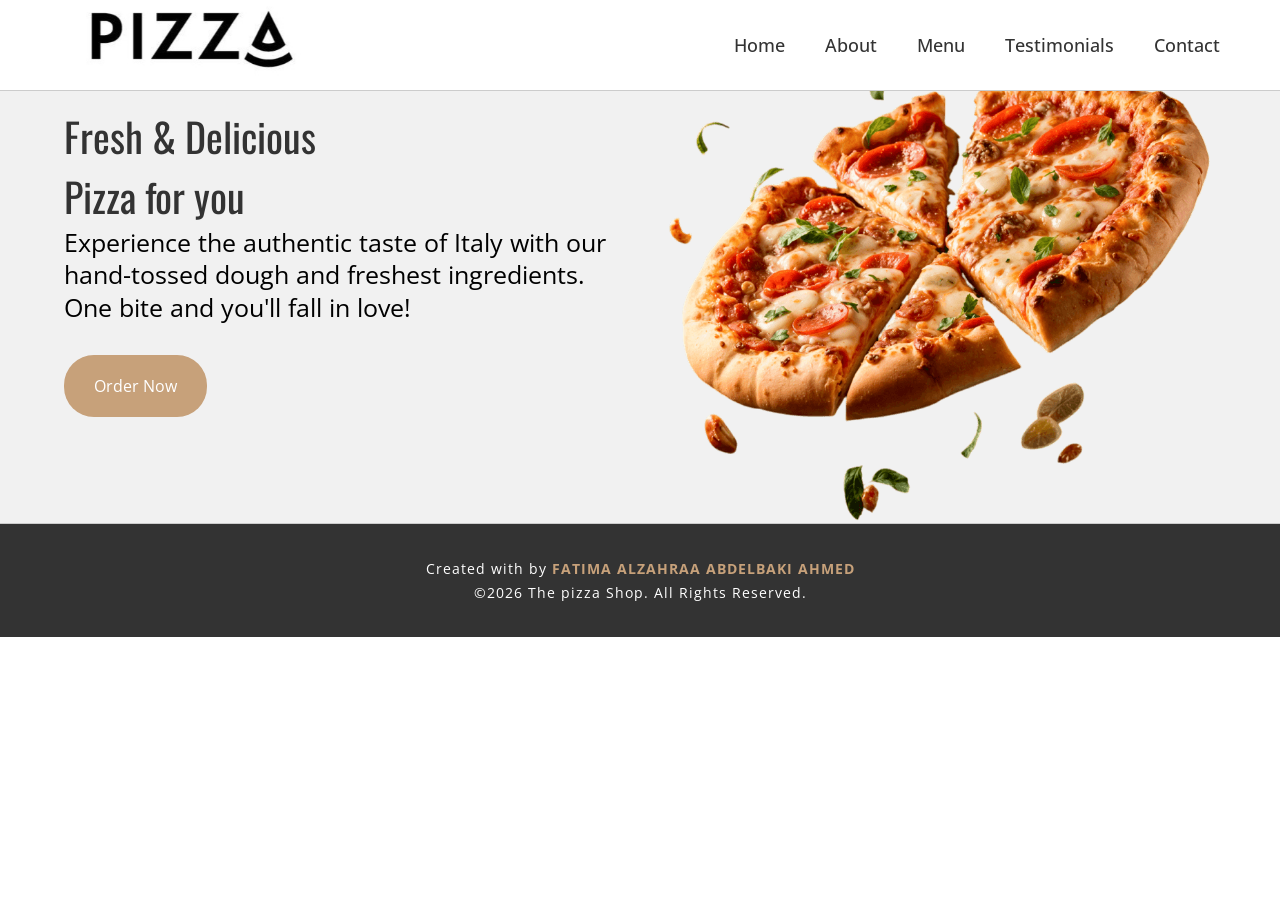
<file: index.html>
<!DOCTYPE html>
<html lang="en">
<head>
  <meta charset="UTF-8">
  <meta name="viewport" content="width=device-width, initial-scale=1.0">
  <title>The pizza Shop</title>
  <!-- Style -->
  <link rel="stylesheet" href="style.css">
  <!-- Fontawesome -->
  <link rel="stylesheet" href="https://cdnjs.cloudflare.com/ajax/libs/font-awesome/6.7.2/css/all.min.css" integrity="sha512-Evv84Mr4kqVGRNSgIGL/F/aIDqQb7xQ2vcrdIwxfjThSH8CSR7PBEakCr51Ck+w+/U6swU2Im1vVX0SVk9ABhg==" crossorigin="anonymous" referrerpolicy="no-referrer" />
  <!-- favicon -->
  <link rel="shortcut icon" href="./imgs/favicon.png" type="image/png">
</head>
<body>
  <!-- Header Start -->
  <header class="header">
    <nav class="navbar">
      <a href="index.html"><img src="./imgs/logo.jpg" alt="The pizza cove logo" class="logo"></a>
      <ul>
        <li><a href="index.html">Home</a></li>
        <li><a href="about.html">About</a></li>
        <li><a href="menu.html">Menu</a></li>
        <li><a href="testimonials.html">Testimonials</a></li>
        <li><a href="contact.html">Contact</a></li>
      </ul>
    </nav>
  </header>
  <!-- Header End -->
  <!-- Index Start -->
  <section class="home">
    <div class="container">
      <div class="home-content">
        <div class="content-text">
          <h3>Fresh & Delicious <br> Pizza for you</h3>
        <p>Experience the authentic taste of Italy with our hand-tossed dough and freshest ingredients. One bite and you'll fall in love!</p>
        <a href="menu.html" class="btn">Order Now</a>
        </div>
        <img src="./imgs/pizza-home.png" alt="Pizza Home">
      </div>
    </div>
  </section>
  <!-- Index End -->
  <!-- Footer Start -->
  <footer class="main-footer">
    <div class="container">
      <p> Created with by <span>Fatima Alzahraa Abdelbaki Ahmed </span> </p>
      <p>&copy;2026 The pizza Shop. All Rights Reserved.</p>
    </div>
  </footer>
  <!-- Footer End -->
</body>
</html>
</file>
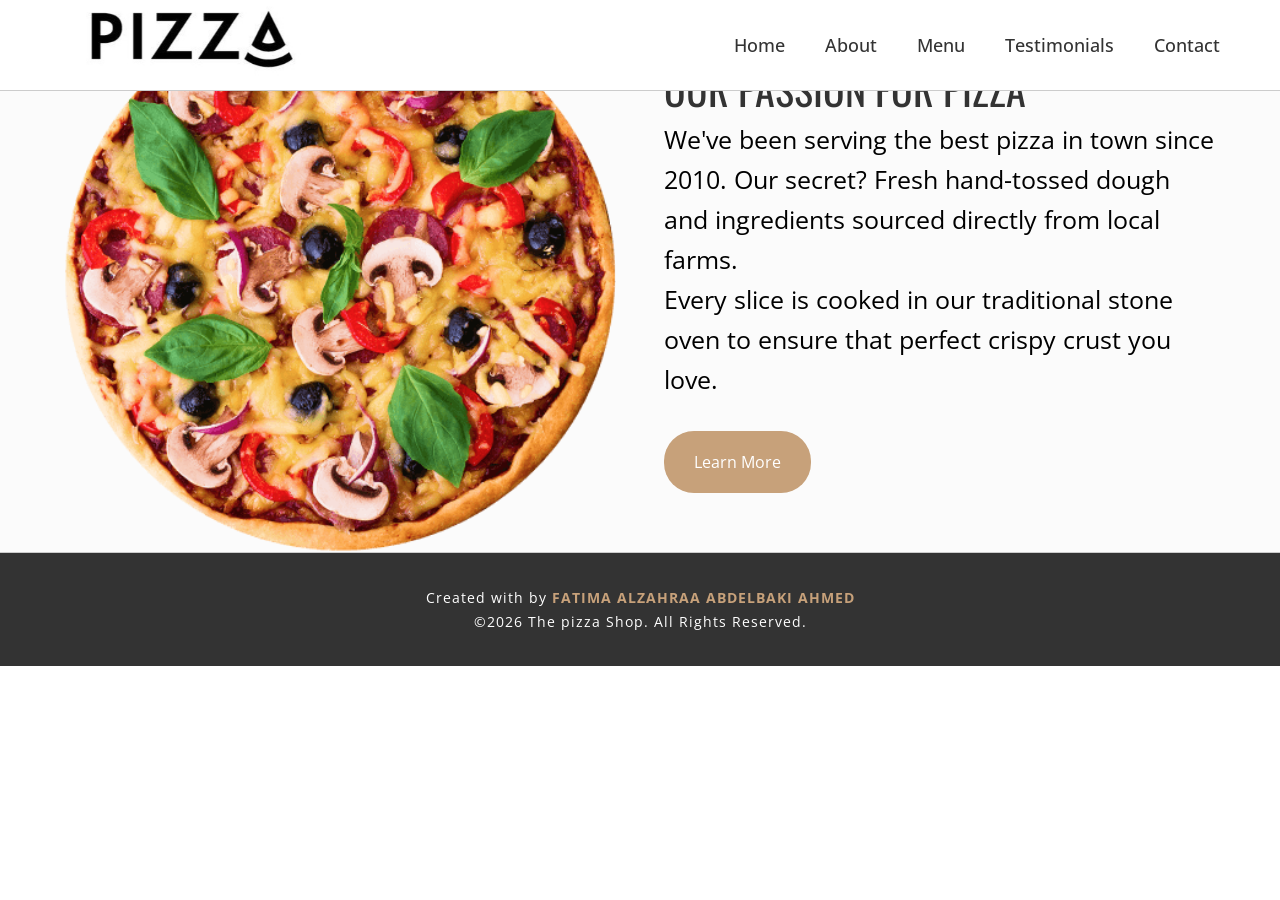
<file: about.html>
<!DOCTYPE html>
<html lang="en">
<head>
  <meta charset="UTF-8">
  <meta name="viewport" content="width=device-width, initial-scale=1.0">
  <title>The pizza Shop</title>
  <!-- Style -->
  <link rel="stylesheet" href="style.css">
  <!-- Fontawesome -->
  <link rel="stylesheet" href="https://cdnjs.cloudflare.com/ajax/libs/font-awesome/6.7.2/css/all.min.css" integrity="sha512-Evv84Mr4kqVGRNSgIGL/F/aIDqQb7xQ2vcrdIwxfjThSH8CSR7PBEakCr51Ck+w+/U6swU2Im1vVX0SVk9ABhg==" crossorigin="anonymous" referrerpolicy="no-referrer" />
  <!-- favicon -->
  <link rel="shortcut icon" href="./imgs/favicon.png" type="image/png">
</head>
<body>
  <!-- Header Start -->
  <header class="header">
    <nav class="navbar">
      <a href="index.html"><img src="./imgs/logo.jpg" alt="The pizza cove logo" class="logo"></a>
      <ul>
        <li><a href="index.html">Home</a></li>
        <li><a href="about.html">About</a></li>
        <li><a href="menu.html">Menu</a></li>
        <li><a href="testimonials.html">Testimonials</a></li>
        <li><a href="contact.html">Contact</a></li>
      </ul>
    </nav>
  </header>
  <!-- Header End -->
  <!-- About Start -->
  <section class="about">
    <div class="container">
      <div class="about-content">
        <img src="./imgs/about-img.png" alt="Delicious Pizza">
        <div class="content-text">
          <h3>OUR PASSION FOR PIZZA</h3>
                <p>We've been serving the best pizza in town since 2010. Our secret? Fresh hand-tossed dough and ingredients sourced directly from local farms.</p>
                
                <p>Every slice is cooked in our traditional stone oven to ensure that perfect crispy crust you love. </p>
                <a href="#" class="btn">Learn More</a>
        </div>
      </div>
    </div>
  </section>
  <!-- About End -->
    <!-- Footer Start -->
  <footer class="main-footer">
    <div class="container">
      <p> Created with by <span>Fatima Alzahraa Abdelbaki Ahmed </span> </p>
      <p>&copy;2026 The pizza Shop. All Rights Reserved.</p>
    </div>
  </footer>
  <!-- Footer End -->
</body>
</html>
</file>
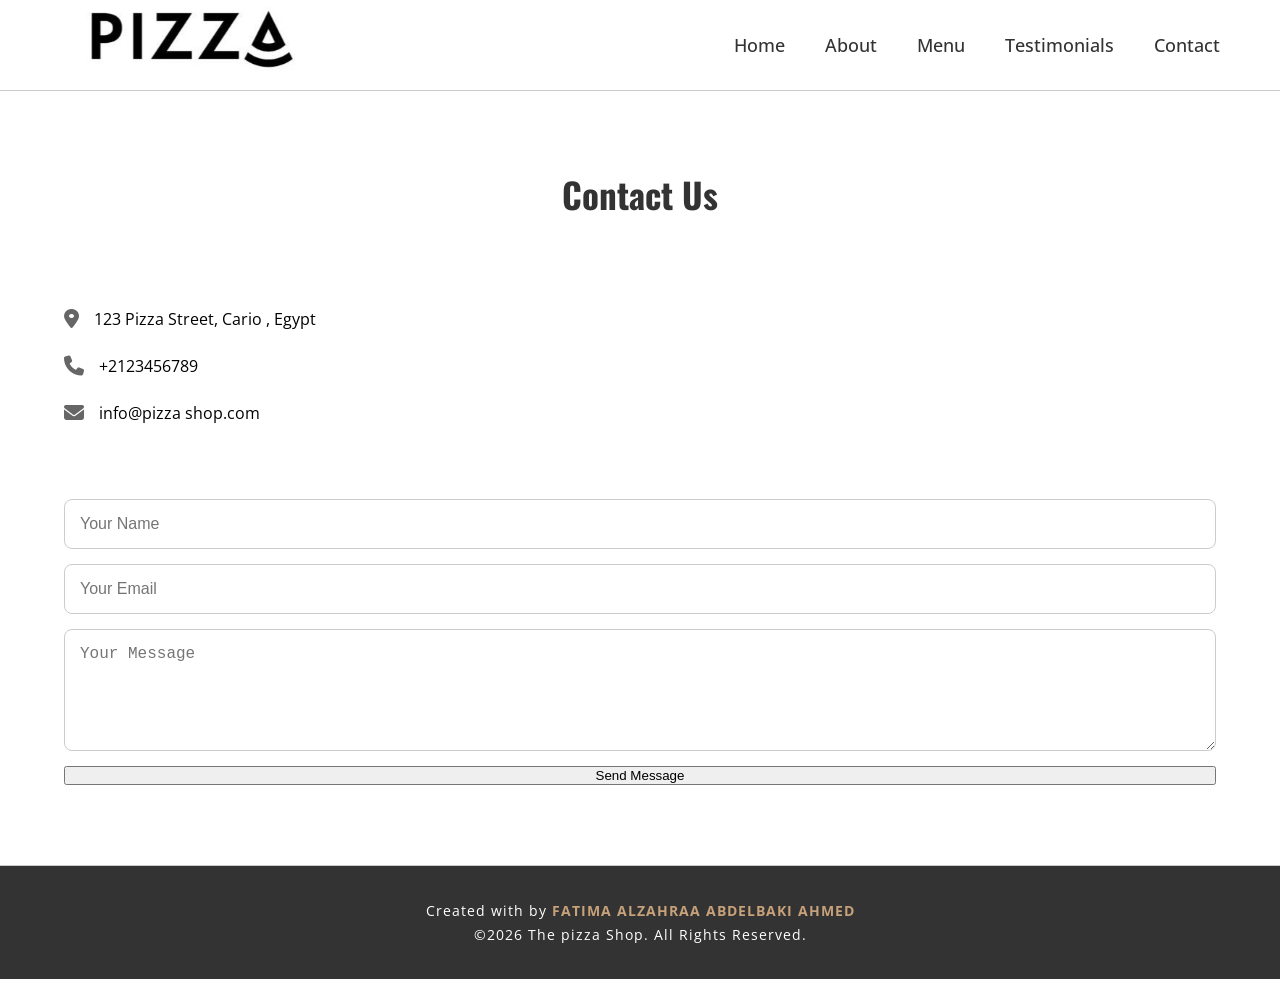
<file: contact.html>
<!DOCTYPE html>
<html lang="en">
<head>
  <meta charset="UTF-8">
  <meta name="viewport" content="width=device-width, initial-scale=1.0">
  <title>The pizza Shop</title>
  <!-- Style -->
  <link rel="stylesheet" href="style.css">
  <!-- Fontawesome -->
  <link rel="stylesheet" href="https://cdnjs.cloudflare.com/ajax/libs/font-awesome/6.7.2/css/all.min.css" integrity="sha512-Evv84Mr4kqVGRNSgIGL/F/aIDqQb7xQ2vcrdIwxfjThSH8CSR7PBEakCr51Ck+w+/U6swU2Im1vVX0SVk9ABhg==" crossorigin="anonymous" referrerpolicy="no-referrer" />
  <!-- favicon -->
  <link rel="shortcut icon" href="./imgs/favicon.png" type="image/png">
</head>
<body>
  <!-- Header Start -->
  <header class="header">
    <nav class="navbar">
      <a href="index.html"><img src="./imgs/logo.jpg" alt="The pizza cove logo" class="logo"></a>
      <ul>
        <li><a href="index.html">Home</a></li>
        <li><a href="about.html">About</a></li>
        <li><a href="menu.html">Menu</a></li>
        <li><a href="testimonials.html">Testimonials</a></li>
        <li><a href="contact.html">Contact</a></li>
      </ul>
    </nav>
  </header>
  <!-- Header End -->
  <!-- Contact Start -->
  <section class="contact">
    <div class="container">
      <h2 class="title">Contact Us</h2>
      <div class="contact-content">
        
        <div class="contact-info">
          <div class="info-item">
            <i class="fas fa-location-dot"></i>
            <p>123 Pizza Street, Cario , Egypt </p>
          </div>
          <div class="info-item">
            <i class="fas fa-phone"></i>
            <p>+2123456789</p>
          </div>
          <div class="info-item">
            <i class="fas fa-envelope"></i>
            <p>info@pizza shop.com</p>
          </div>
        </div>
        <form class="contact-form">
          <input type="text" placeholder="Your Name" required>
          <input type="email" placeholder="Your Email" required>
          <textarea placeholder="Your Message" rows="5" required></textarea>
          <button type="submit" class="btn">Send Message </button>
        </form>
      </div>
    </div>
  </section>
  <!-- Contact End -->
    <!-- Footer Start -->
  <footer class="main-footer">
    <div class="container">
      <p> Created with by <span>Fatima Alzahraa Abdelbaki Ahmed </span> </p>
      <p>&copy;2026 The pizza Shop. All Rights Reserved.</p>
    </div>
  </footer>
  <!-- Footer End -->
</body>
</html>
</file>
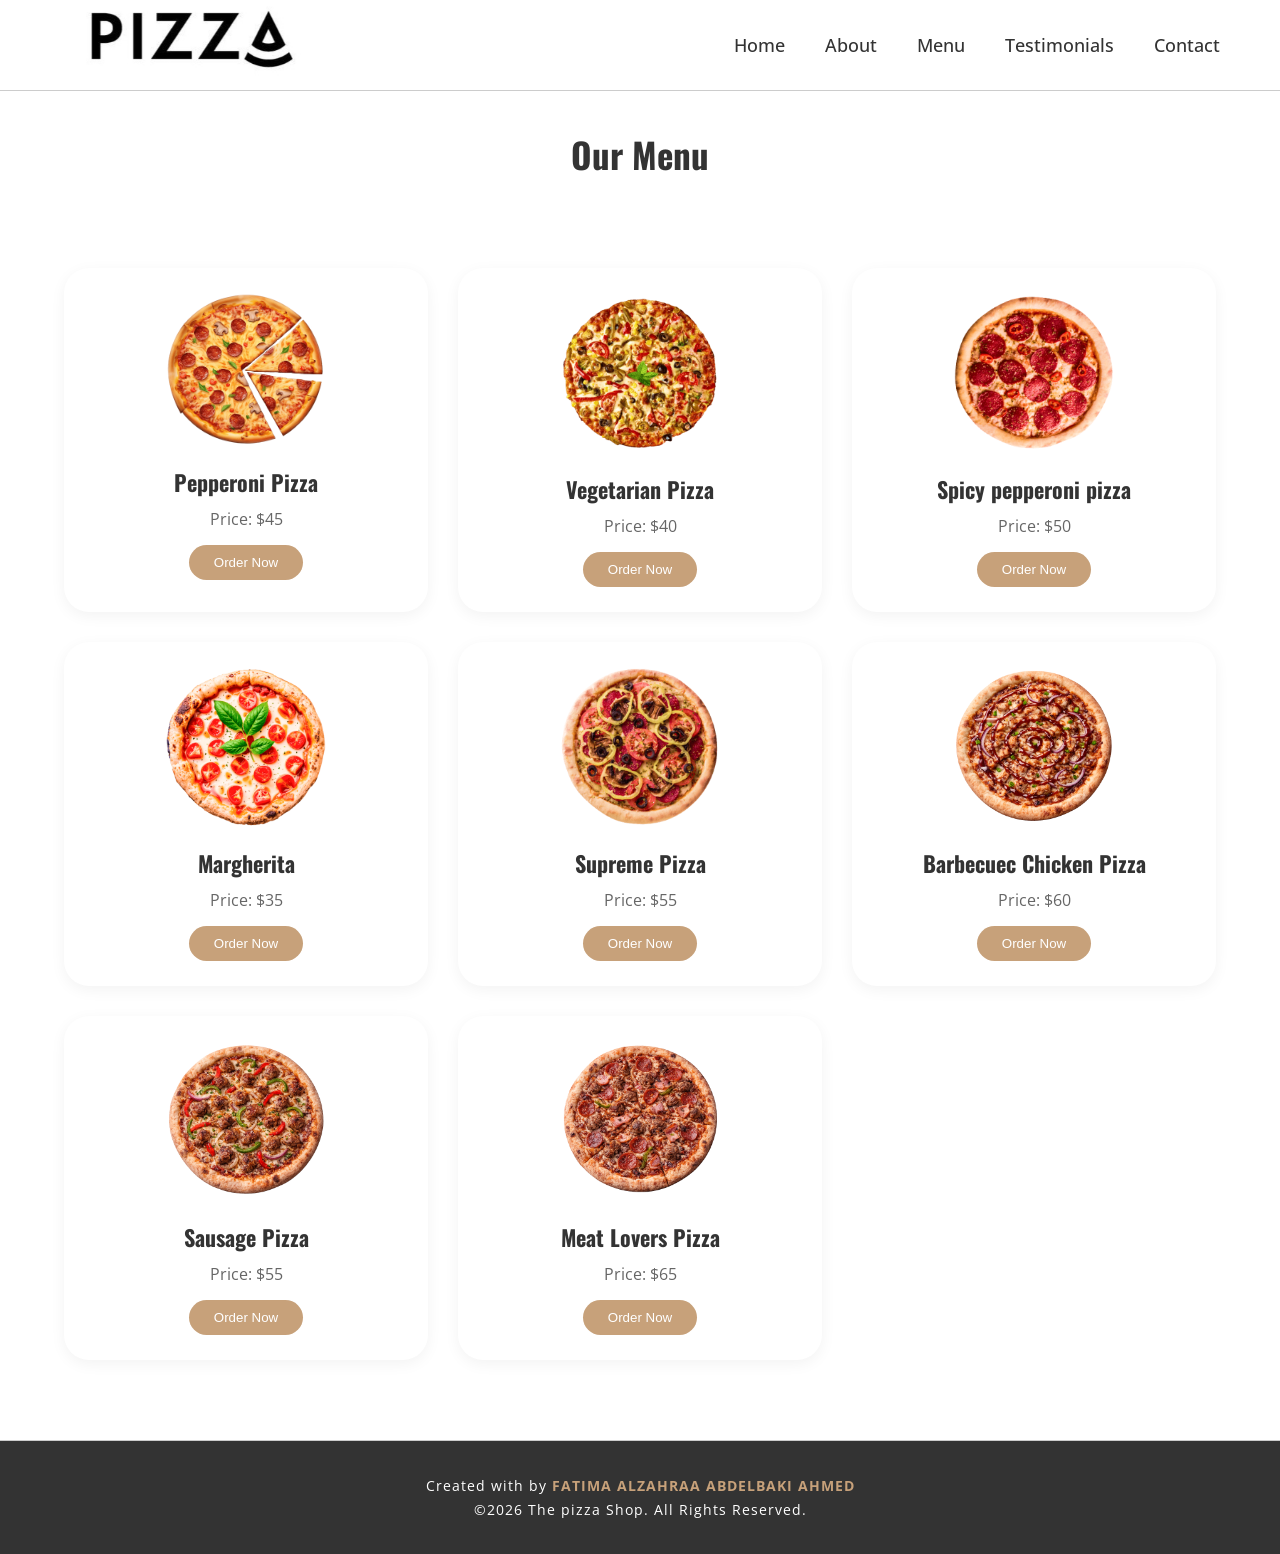
<file: menu.html>
<!DOCTYPE html>
<html lang="en">
<head>
  <meta charset="UTF-8">
  <meta name="viewport" content="width=device-width, initial-scale=1.0">
  <title>The pizza Shop</title>
  <!-- Style -->
  <link rel="stylesheet" href="style.css">
  <!-- Fontawesome -->
  <link rel="stylesheet" href="https://cdnjs.cloudflare.com/ajax/libs/font-awesome/6.7.2/css/all.min.css" integrity="sha512-Evv84Mr4kqVGRNSgIGL/F/aIDqQb7xQ2vcrdIwxfjThSH8CSR7PBEakCr51Ck+w+/U6swU2Im1vVX0SVk9ABhg==" crossorigin="anonymous" referrerpolicy="no-referrer" />
  <!-- favicon -->
  <link rel="shortcut icon" href="./imgs/favicon.png" type="image/png">
</head>
<body>
  <!-- Header Start -->
  <header class="header">
    <nav class="navbar">
      <a href="index.html"><img src="./imgs/logo.jpg" alt="The pizza cove logo" class="logo"></a>
      <ul>
        <li><a href="index.html">Home</a></li>
        <li><a href="about.html">About</a></li>
        <li><a href="menu.html">Menu</a></li>
        <li><a href="testimonials.html">Testimonials</a></li>
        <li><a href="contact.html">Contact</a></li>
      </ul>
    </nav>
  </header>
  <!-- Header End -->
<!-- Menu Start -->
<section class="menu">
    <div class="container">
        <h2 class="title">Our Menu</h2>
        <div class="menu-content">
            
            <div class="menu-box">
                <img src="./imgs/menu-1.png" alt="Pepperoni Pizza">
                <h3>Pepperoni Pizza</h3>
                <p>Price: $45</p>
                <button class="btn">Order Now</button>
            </div>

            <div class="menu-box">
                <img src="./imgs/menu-2.png" alt="Vegetarian Pizza">
                <h3>Vegetarian  Pizza</h3>
                <p>Price: $40</p>
                <button class="btn">Order Now</button>
            </div>
            
             <div class="menu-box">
                <img src="./imgs/menu-3.png" alt="Spicy Pepperoni Pizza">
                <h3>Spicy pepperoni pizza </h3>
                <p>Price: $50</p>
                <button class="btn">Order Now</button>
            </div>
            
             <div class="menu-box">
                <img src="./imgs/menu-4.png" alt="Margherita">
                <h3>Margherita</h3>
                <p>Price: $35</p>
                <button class="btn">Order Now</button>
            </div>
            
             <div class="menu-box">
                <img src="./imgs/menu-5.png" alt="Supreme Pizza">
                <h3>Supreme Pizza</h3>
                <p>Price: $55</p>
                <button class="btn">Order Now</button>
            </div>
            
             <div class="menu-box">
                <img src="./imgs/menu-6.png" alt="Barbecue Chicken Pizza">
                <h3>Barbecuec Chicken Pizza</h3>
                <p>Price: $60</p>
                <button class="btn">Order Now</button>
            </div>
            
             <div class="menu-box">
                <img src="./imgs/menu-7.png" alt="Sausage Pizza ">
                <h3>Sausage Pizza</h3>
                <p>Price: $55</p>
                <button class="btn">Order Now</button>
            </div>
            
             <div class="menu-box">
                <img src="./imgs/menu-8.png" alt="Meat Lovers Pizza">
                <h3>Meat Lovers Pizza</h3>
                <p>Price: $65</p>
                <button class="btn">Order Now</button>
            </div>

        </div>
    </div>
</section>
<!-- Menu End -->
  <!-- Footer Start -->
  <footer class="main-footer">
    <div class="container">
      <p> Created with by <span>Fatima Alzahraa Abdelbaki Ahmed </span> </p>
      <p>&copy;2026 The pizza Shop. All Rights Reserved.</p>
    </div>
  </footer>
  <!-- Footer End -->
</body>
</html>
</file>
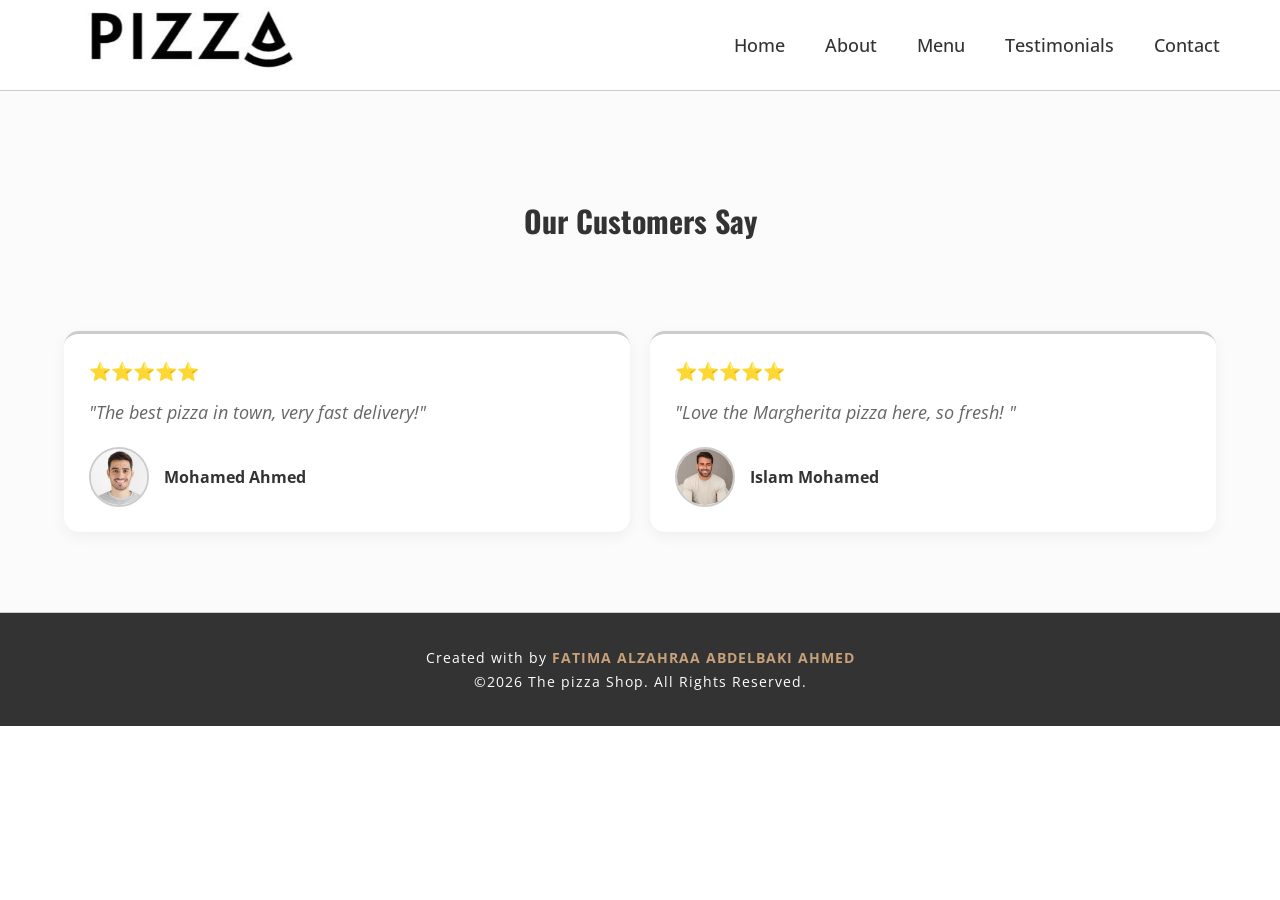
<file: testimonials.html>
<!DOCTYPE html>
<html lang="en">
<head>
  <meta charset="UTF-8">
  <meta name="viewport" content="width=device-width, initial-scale=1.0">
  <title>The pizza Shop</title>
  <!-- Style -->
  <link rel="stylesheet" href="style.css">
  <!-- Fontawesome -->
  <link rel="stylesheet" href="https://cdnjs.cloudflare.com/ajax/libs/font-awesome/6.7.2/css/all.min.css" integrity="sha512-Evv84Mr4kqVGRNSgIGL/F/aIDqQb7xQ2vcrdIwxfjThSH8CSR7PBEakCr51Ck+w+/U6swU2Im1vVX0SVk9ABhg==" crossorigin="anonymous" referrerpolicy="no-referrer" />
  <!-- favicon -->
  <link rel="shortcut icon" href="./imgs/favicon.png" type="image/png">
</head>
<body>
  <!-- Header Start -->
  <header class="header">
    <nav class="navbar">
      <a href="index.html"><img src="./imgs/logo.jpg" alt="The pizza cove logo" class="logo"></a>
      <ul>
        <li><a href="index.html">Home</a></li>
        <li><a href="about.html">About</a></li>
        <li><a href="menu.html">Menu</a></li>
        <li><a href="testimonials.html">Testimonials</a></li>
        <li><a href="contact.html">Contact</a></li>
      </ul>
    </nav>
  </header>
  <!-- Testimonials Start -->
  <section class="testimonials">
    <div class="container">
      <h2 class="title">Our Customers Say</h2>
      <div class="testi-content">
        <div class="testi-box">
          <div class="stars">⭐⭐⭐⭐⭐</div>
          <p>"The best pizza in town, very fast delivery!" </p>
          <div class="user">
            <img src="./imgs/person-1.jpg">
            <span>Mohamed Ahmed</span>
          </div>
        </div>
          <div class="testi-box">
          <div class="stars">⭐⭐⭐⭐⭐</div>
          <p>"Love the Margherita pizza here, so fresh! " </p>
          <div class="user">
            <img src="./imgs/person-2.jpg">
            <span>Islam Mohamed</span>
          </div>
        </div>
      </div>
    </div>
  </section>
  <!-- Testimonials End -->
    <!-- Footer Start -->
  <footer class="main-footer">
    <div class="container">
      <p> Created with by <span>Fatima Alzahraa Abdelbaki Ahmed </span> </p>
      <p>&copy;2026 The pizza Shop. All Rights Reserved.</p>
    </div>
  </footer>
  <!-- Footer End -->
</body>
</html>
</file>
<file: style.css>
@import url('https://fonts.googleapis.com/css2?family=Open+Sans:ital,wght@0,300..800;1,300..800&family=Oswald:wght@200..700&display=swap');
* {
  margin:0;
  padding:0;
  box-sizing:border-box;
}
:root {
  --bg-color:#f1f1f1;
  --bg-secondary:#fbfbfb;
  --dark-gray:#333;
  --light-brown:#c7a17a;
  --black:#1f2226;
}
body {
    font-family: "Open Sans", sans-serif;
}
h1, 
h2, 
h3 {
    font-family: "Oswald", sans-serif;
    color: var(--dark-gray);
}
ul {
  list-style:none;
}
a {
  text-decoration:none;
}
/* Utility Classes */
.container {
  max-width:1200px;
  margin:auto;
}
.heading {
  text-align:center;
}
.heading span {
  font-size:18px;
}
.heading h2 {
  font-size:40px;
  font-weight:500;
  text-transform:uppercase;
}
/* Header Start */
.header {
  position:fixed;
  background-color:#fff;
  width:100%;
  border-bottom:1px solid #ccc;
}
.header .navbar {
  display:flex;
  justify-content:space-between;
  align-items:center;
  max-width:1200px;
  margin:auto;
  height:90px;
}
.header .navbar .logo {
  width:300px;
}
.header .navbar  ul {
  display:flex;
}
.header .navbar ul li a {
  color:var(--dark-gray);
  font-size:18px;
  margin:0 20px;
  font-weight:500;
  transition:all 0.3s ease;
}
.header .navbar ul li a:hover {
  color:var(--light-brown);
}
/* Header End */
/* Index Start */
.home {
  background-color: var(--bg-color);
}
.home .home-content {
  display:grid;
  grid-template-columns: repeat(2, 1fr);
  min-height: 50vh;
  gap:3rem;
  align-items: center;
}
.home .home-content .content-text h3 {
  font-size: 40px;
  font-weight: 400;
}
.home .home-content .content-text p {
  font-size: 25px;
  line-height: 1.3;
}
.home .home-content .content-text .btn {
  display: inline-block;
  margin-top: 2rem;
  background-color: var(--light-brown);
  color: #fff;
  padding: 20px 30px;
  border-radius: 30px;
  transition: all 0.3s ease;
}
.home .home-content .content-text .btn:hover {
  background-color: var(--dark-gray);
}
.home .home-content .content-text .btn i {
  margin: 5px;
}
.home .home-content img {
  display: block;
  width: 100%;
}
/* Index End */
/* About Start */
.about {
  background-color: var(--bg-secondary);
}
.about .about-content {
  display:grid;
  grid-template-columns: repeat(2, 1fr);
  min-height: 40vh;
  gap:3rem;
  align-items: center;
} 
.about .about-content img {
  display: block;
  width: 100%;
} 
.about .about-content .content-text h3 {
  font-size: 40px;
  font-weight: 400;
}
.about .about-content .content-text p {
  font-size: 25px;
  line-height: 1.6;
}
.about .about-content .content-text .btn {
  display: inline-block;
  margin-top: 2rem;
  background-color: var(--light-brown);
  color: #fff;
  padding: 20px 30px;
  border-radius: 30px;
  transition: all 0.3s ease;
}
.about .about-content .content-text .btn:hover {
  background-color: var(--dark-gray);
}
.about .about-content .content-text .btn i {
  margin: 5px;
}
/* About End */
/* Menu Start */
.menu {
  padding: 80px 0;
}
.title {
  text-align: center ;
  font-size: 35px;
  margin-bottom: 40px;
  color: var(--dark-gray);
  padding: 3rem;
}
.menu-content {
  display: grid;
  grid-template-columns: repeat(3, 1fr);
  gap:30px;
}
.menu-box {
  background-color:#fff;
  padding: 25px;
  border-radius: 25px;
  text-align: center;
  box-shadow: 0 4px 15px rgba(0, 0, 0, 0.05);
  transition: all 0.3s ease;
}
.menu-box:hover {
  transform: translate(-10px);
  box-shadow: 0 10px 25px rgba(0, 0, 0, 0.1);
}
.menu-box img {
  width: 160px;
  margin-bottom: 15px;
}
.menu-box h3 {
  font-size: 22px;
  margin-bottom: 10px;
}
.menu-box p {
  color: #666;
  margin-bottom: 15px;
}
.menu-box .btn {
  background-color: var(--light-brown);
  color: white;
  padding: 10px 25px;
  border-radius: 30px;
  border: none;
  cursor: pointer;
}
/* Menu End */
/* Testimonials Start */
.testimonials {
  padding: 150px 0 80px 0;
  background-color: var(--bg-secondary);
  text-align: center;
}
.testimonials h2 {
  color: #333;
  font-size: 30px ;
  margin-bottom: 20px;
  font-weight: bold;
}
.container {
  width: 90%;
  margin: 0 auto;
}
.testi-content {
  display: grid;
  grid-template-columns: repeat(2, 1fr);
  gap:20px;
  margin-top: 40px;
}
.testi-box {
  background: #fff;
  padding: 25px;
  border-radius: 15px;
  box-shadow: 0 5px 15px rgba(0, 0, 0, 0.05);
  text-align: left;
  border-top: 3px solid #ccc;
}
.stars {
  color: #f1c40f;
  margin-bottom: 15px;
  font-size:18px;
}
.testi-box p {
  color: #666;
  font-size: 18px;
  margin: 15px 0;
  line-height: 1.6;
  font-style: italic;
}
.user {
  display: flex;
  align-items: center ;
  margin-top: 20px;
}
.user img {
  width: 60px;
  height: 60px;
  border-radius: 50%;
  border: 2px solid #ccc;
  object-fit: cover;
  margin-right: 15px;
}
.user span {
  font-weight: bold;
  color:#333;
}
/* Testimonials End */
/* Contact Start */
.contact {
  padding: 120px 0 80px 0;
  background-color: #fff;
}
.contact-content {
  display: grid ;
  grid-template-columns: repeat (2, 1fr);
  gap:50px;
  margin-top: 40px;
}
.info-item {
  display: flex;
  align-items: center;
  margin-bottom: 25px;
}
.info-item i {
  font-size: 20px;
  color: #666;
  margin-right: 15px;
}
.contact-form {
  display: flex;
  flex-direction: column;
  gap:15px;
}
.contact-form input, 
.contact-form textarea {
  padding: 15px;
  border: 1px solid#ccc;
  border-radius: 8px;
  outline: none;
  font-size: 16px;
}
.contact-form input:focus, 
.contact-form textarea:focus {
  border-color: var(--dark-gray);
}
.contact-form.btn {
  background-color: var(--bg-secondary);
  color: white;
  padding: 12px;
  border: none;
  border-radius: 8px;
  cursor: pointer;
  font-weight: bold;
  transition: all 0.3s ease;
}
.contact-form .btn:hover {
  background-color: var(--light-brown);
}
/* Contact End */
/* Footer Start */
.main-footer {
  padding: 30px 0;
  background-color: var(--dark-gray);
  color: #fff;
  text-align: center;
  border-top: 1px solid#ccc;
}
.main-footer p {
  margin: 5px 0;
  font-size: 14px;
  letter-spacing: 1px;
}
.main-footer span {
  color: #c7a17a;
  font-weight: bold;
  text-transform: uppercase;
}
/* Footer End */
</file>
